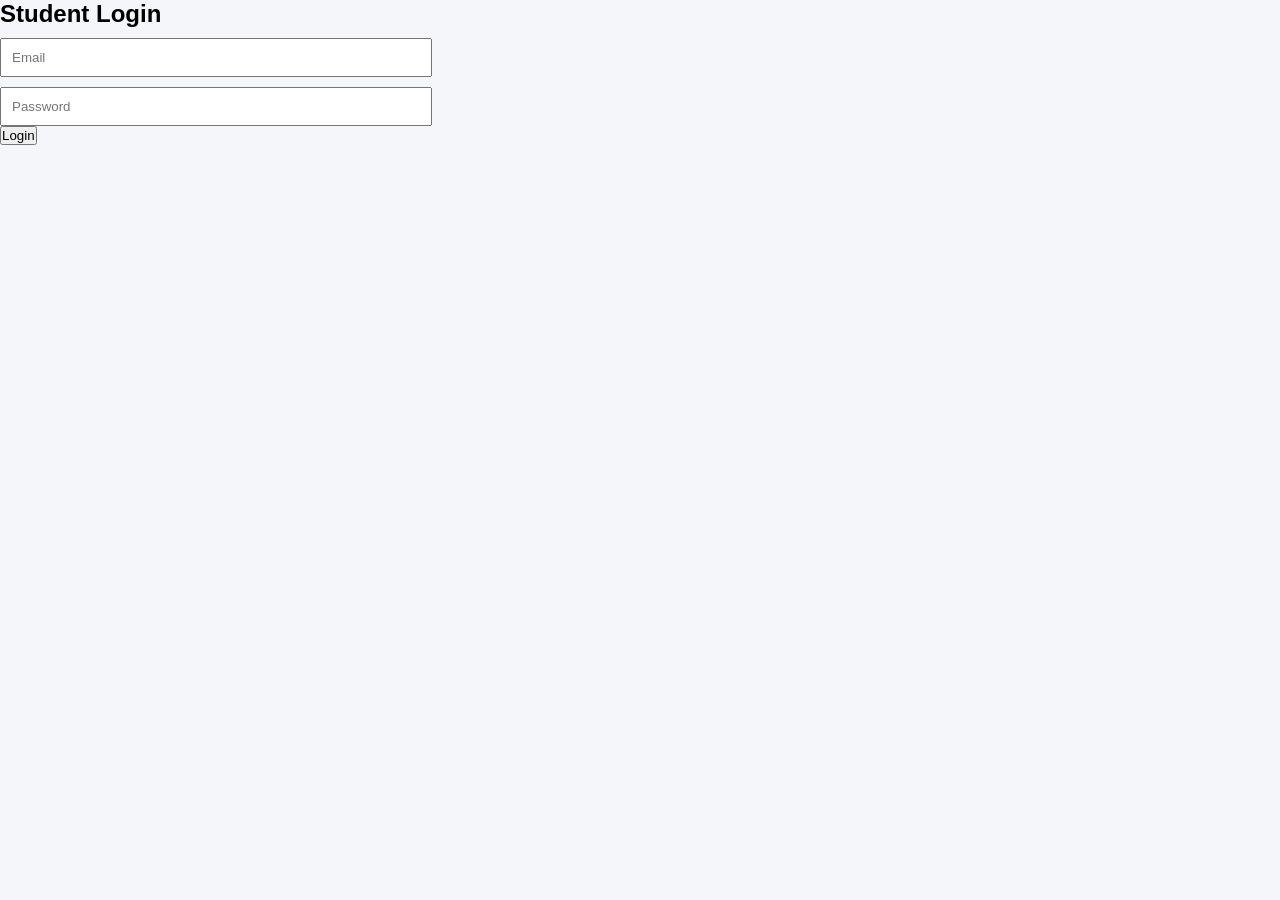
<file: index.html>
<!DOCTYPE html>
<html>
<head>
    <title>Login</title>
    <link rel="stylesheet" href="style.css">
</head>
<body>

<div class="container">
    <h2>Student Login</h2>

    <input type="text" placeholder="Email">
    <input type="password" placeholder="Password">

    <button onclick="login()">Login</button>
</div>

<script src="script.js"></script>
</body>
</html>
</file>
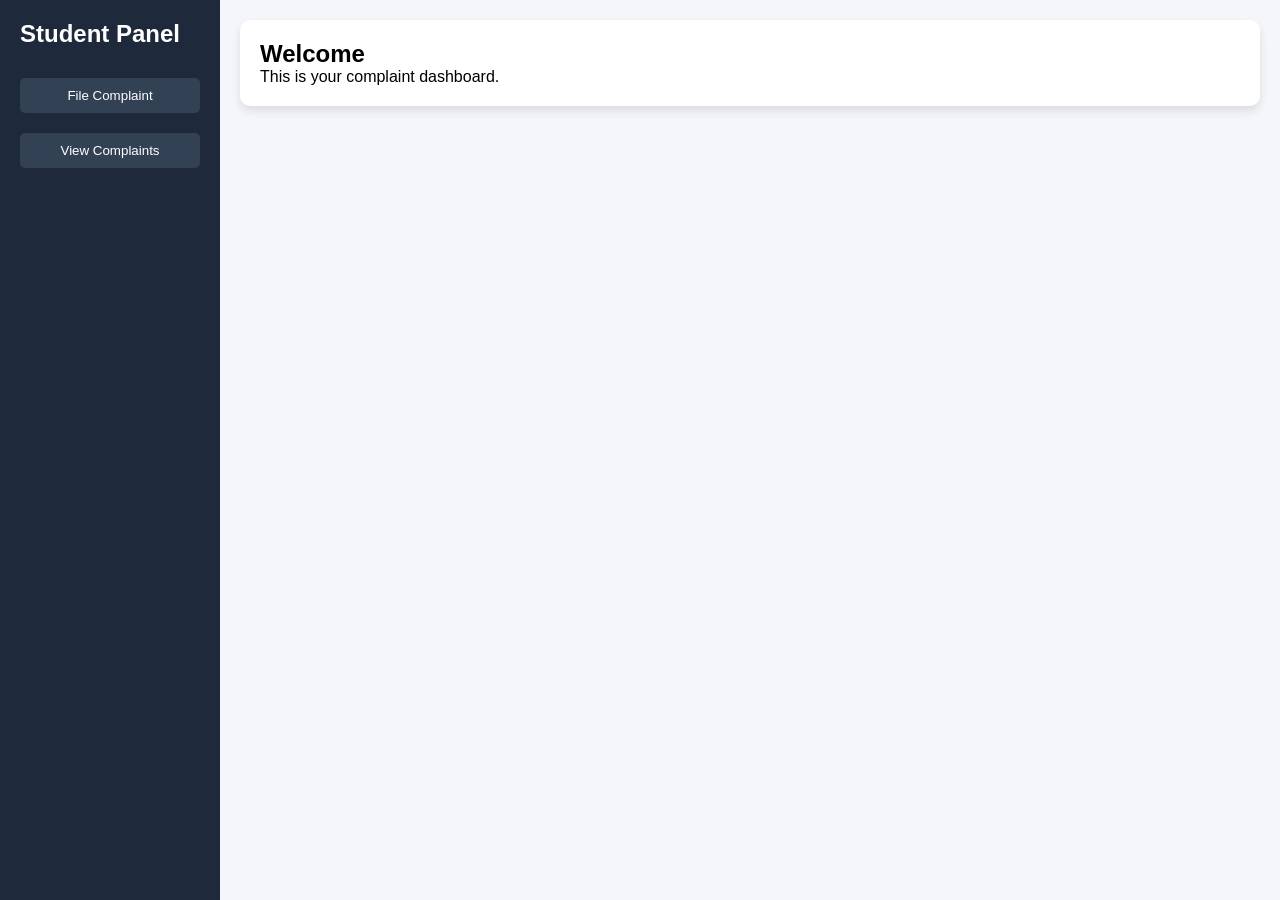
<file: dashboard.html>
<!DOCTYPE html>
<html>
<head>
    <title>Dashboard</title>
    <link rel="stylesheet" href="style.css">
</head>
<body>

<div class="sidebar">
    <h2>Student Panel</h2>
    <button onclick="goToForm()">File Complaint</button>
    <button onclick="goToStatus()">View Complaints</button>
</div>

<div class="main">
    <div class="card">
        <h2>Welcome</h2>
        <p>This is your complaint dashboard.</p>
    </div>
</div>

<script src="script.js"></script>
</body>
</html>
</file>
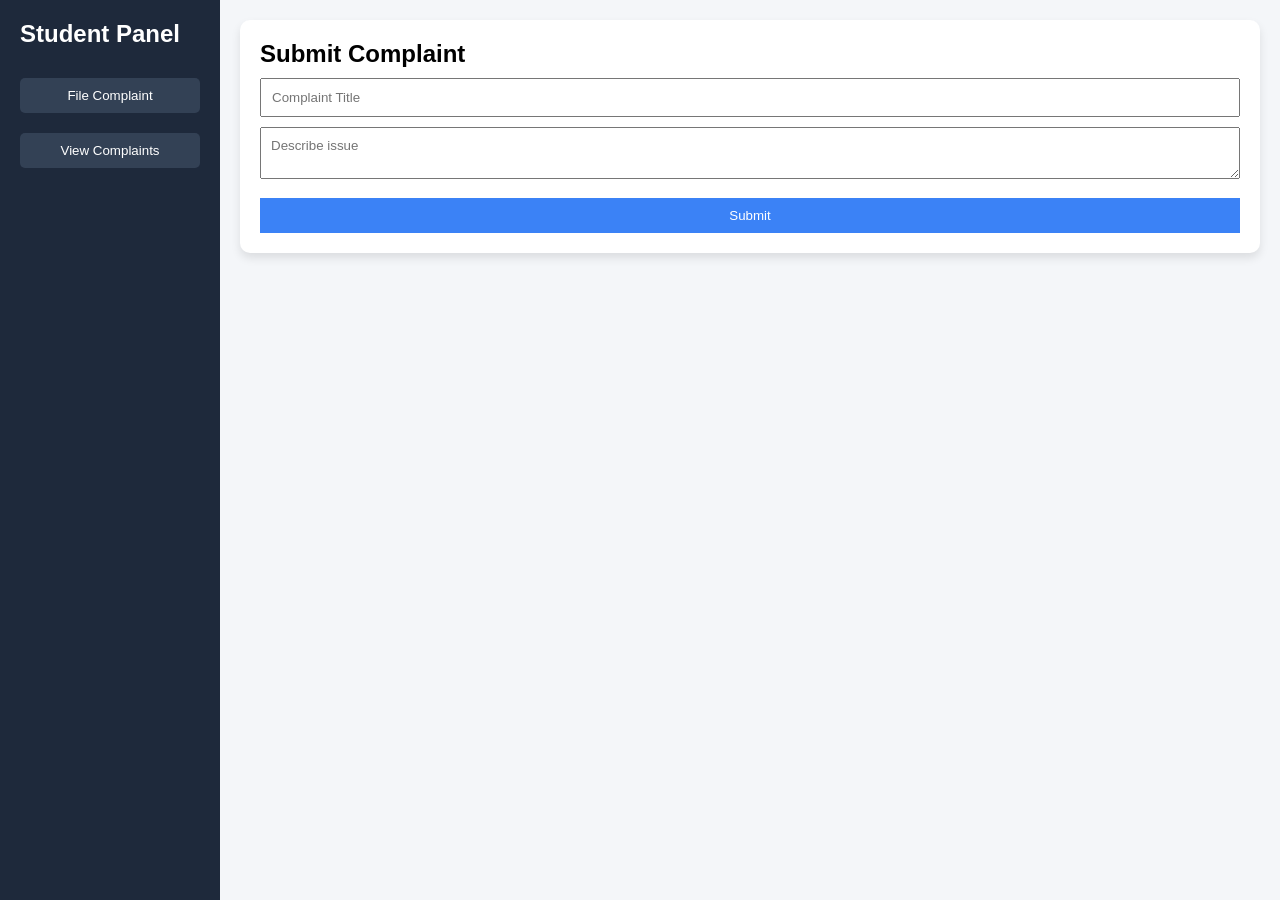
<file: form.html>
<!DOCTYPE html>
<html>
<head>
    <title>Complaint Form</title>
    <link rel="stylesheet" href="style.css">
</head>
<body>

<div class="sidebar">
    <h2>Student Panel</h2>
    <button onclick="goToForm()">File Complaint</button>
    <button onclick="goToStatus()">View Complaints</button>
</div>

<div class="main">
    <div class="card">
        <h2>Submit Complaint</h2>

        <input type="text" id="title" placeholder="Complaint Title">
        <textarea id="desc" placeholder="Describe issue"></textarea>

        <button class="submit" onclick="submitComplaint()">Submit</button>
    </div>
</div>

<script src="script.js"></script>
</body>
</html>
</file>
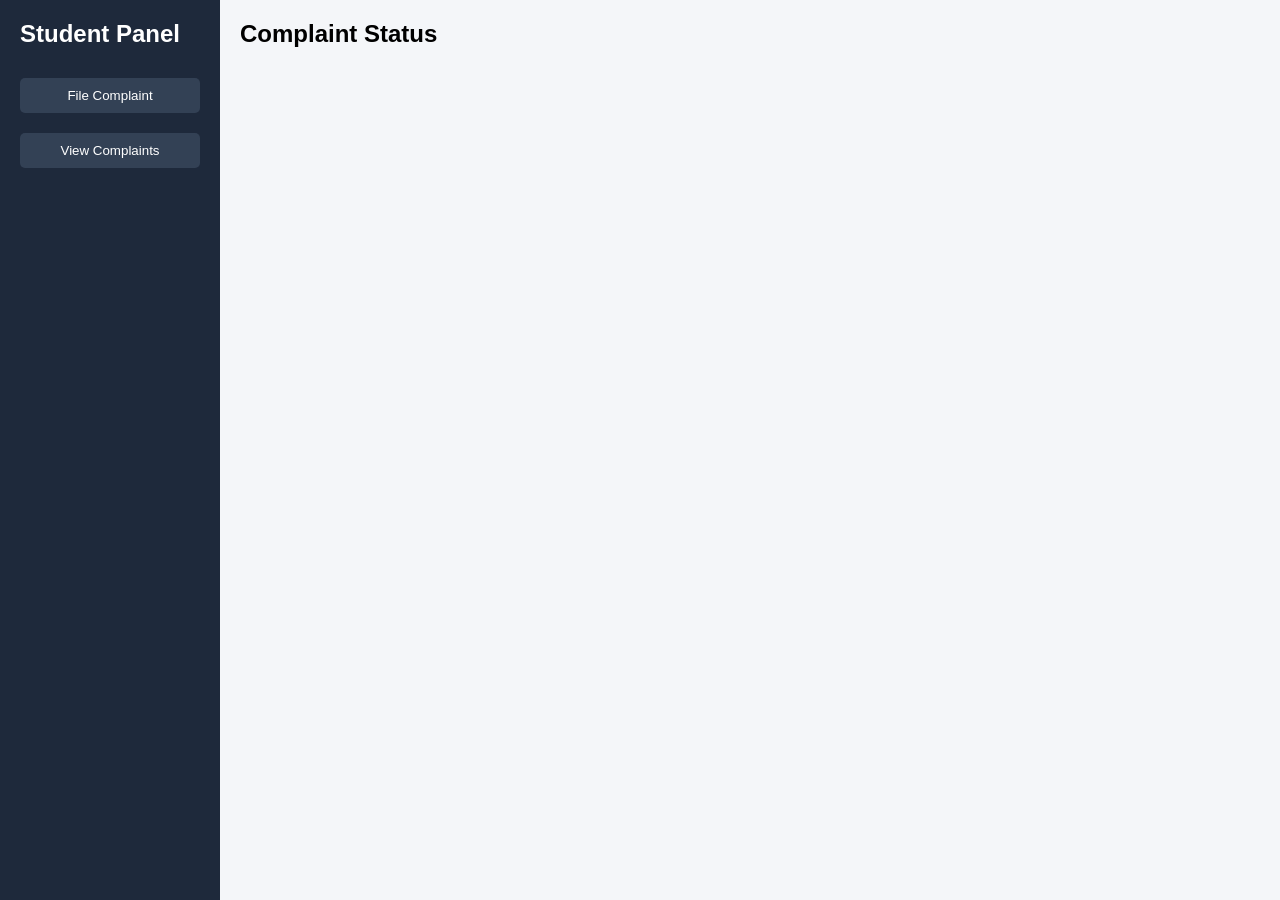
<file: status.html>
<!DOCTYPE html>
<html>
<head>
    <title>Status</title>
    <link rel="stylesheet" href="style.css">
</head>
<body>

<div class="sidebar">
    <h2>Student Panel</h2>
    <button onclick="goToForm()">File Complaint</button>
    <button onclick="goToStatus()">View Complaints</button>
</div>

<div class="main">
    <h2>Complaint Status</h2>
    <div id="list"></div>
</div>

<script src="script.js"></script>
</body>
</html>
</file>
<file: style.css>
* {
    margin: 0;
    padding: 0;
    box-sizing: border-box;
    font-family: 'Poppins', sans-serif;
}

body {
    display: flex;
    height: 100vh;
    background: #f4f6f9;
}

/* SIDEBAR */
.sidebar {
    width: 220px;
    background: #1e293b;
    color: white;
    padding: 20px;
}

.sidebar h2 {
    margin-bottom: 20px;
}

.sidebar button {
    width: 100%;
    margin: 10px 0;
    padding: 10px;
    border: none;
    background: #334155;
    color: white;
    cursor: pointer;
    border-radius: 5px;
}

.sidebar button:hover {
    background: #475569;
}

/* MAIN CONTENT */
.main {
    flex: 1;
    padding: 20px;
}

/* CARD */
.card {
    background: white;
    padding: 20px;
    border-radius: 10px;
    box-shadow: 0 5px 10px rgba(0,0,0,0.1);
    margin-bottom: 20px;
}

/* INPUTS */
input, textarea {
    width: 100%;
    padding: 10px;
    margin-top: 10px;
}

button.submit {
    margin-top: 15px;
    padding: 10px;
    width: 100%;
    background: #3b82f6;
    color: white;
    border: none;
    cursor: pointer;
}

/* STATUS BADGES */
.badge {
    padding: 5px 10px;
    border-radius: 5px;
    color: white;
}

.pending {
    background: orange;
}

.resolved {
    background: green;
}
</file>
